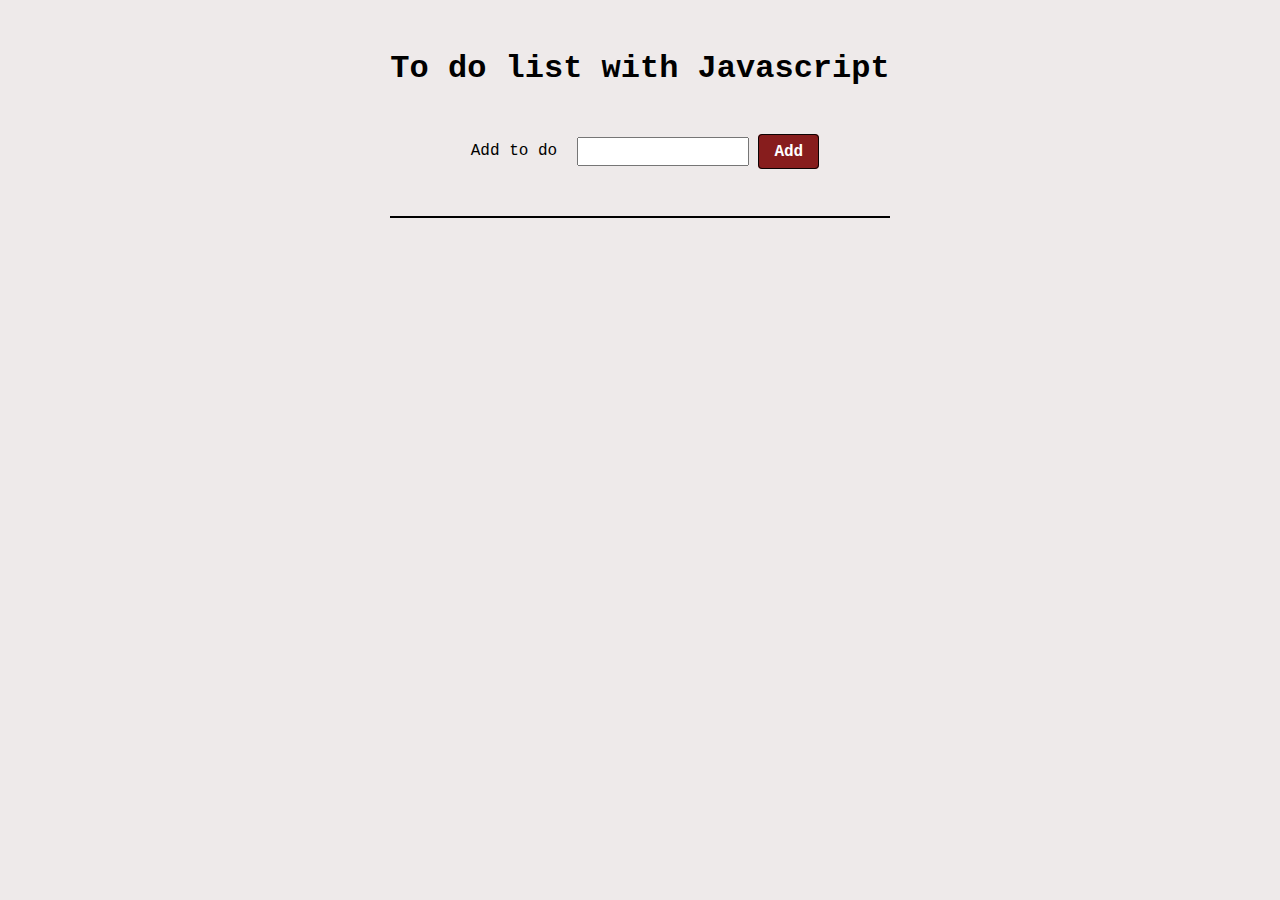
<file: basic_todolist/index.html>
<!DOCTYPE html>
<html lang="en">
<head>
    <meta charset="UTF-8">
    <meta http-equiv="X-UA-Compatible" content="IE=edge">
    <meta name="viewport" content="width=device-width, initial-scale=1.0">
    <link rel="stylesheet" type="text/css" href="style.css">
    <title>To do list with JS</title>
</head>
<body>
    
    
    <div class="form">
        <form action="">
            <h1>To do list with Javascript</h1>
            <label for="">Add to do</label>
            <input id="userinput" type="text" name="" id="">
            <a class="add-btn" href="#">Add</a>
        </form>
    </div>

    <div id="todolist" class="todolist">
        <ul>
            
        </ul>
    </div>

    <script src="app.js"></script>
</body>
</html>
</file>
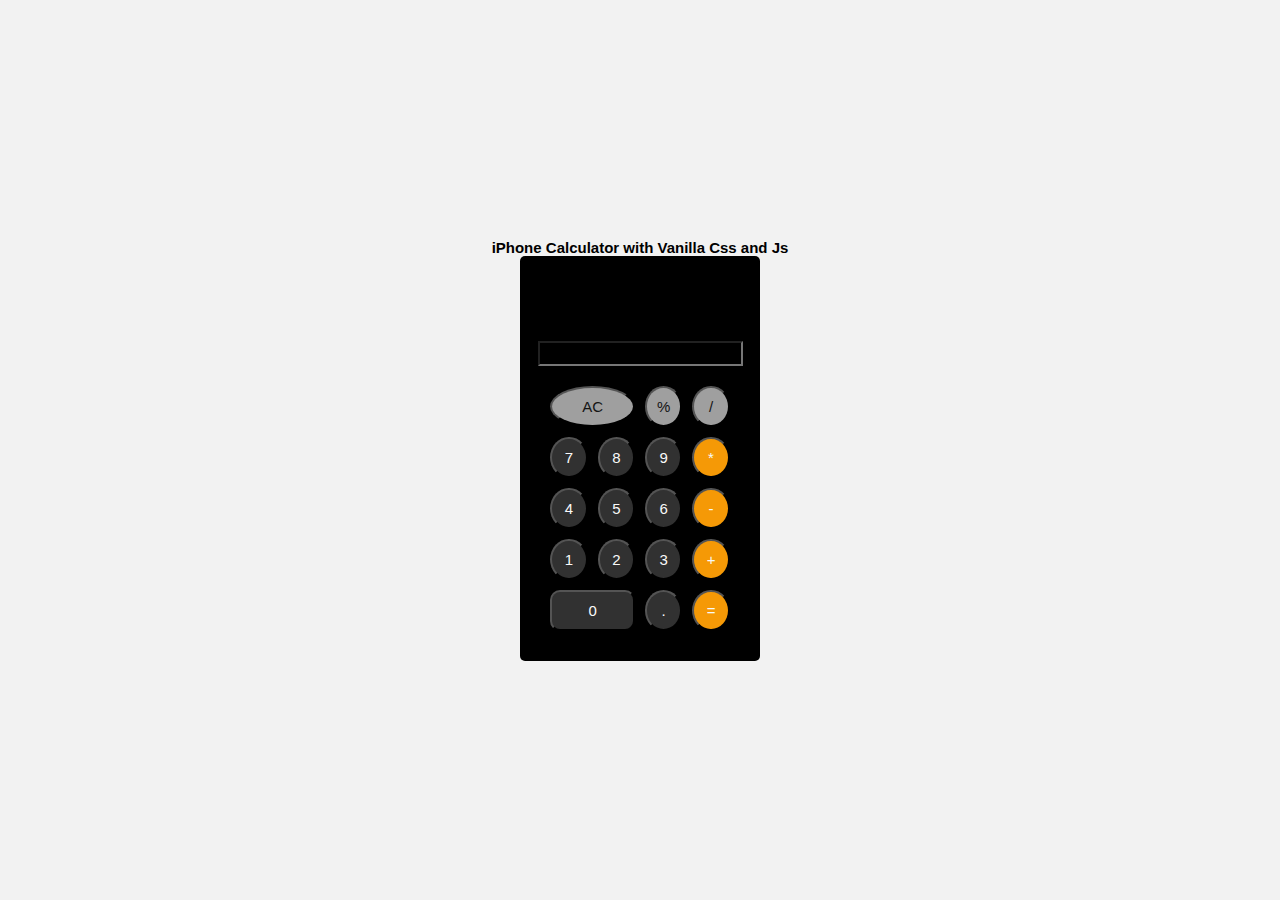
<file: calculator/index.html>
<!DOCTYPE html>
<html lang="en">
<head>
    <meta charset="UTF-8">
    <meta http-equiv="X-UA-Compatible" content="IE=edge">
    <meta name="viewport" content="width=device-width, initial-scale=1.0">
    <link rel="stylesheet" href="style.css">
    <title>Document</title>
</head>
<body>
    
<div class="container">
    <h2>iPhone Calculator with Vanilla Css and Js</h2>
    <div class="calculator">
        
        <div class="screen">
            <input class="result" type="text" readonly>
        </div>

        <div class="buttons">
            
            <button class="ac button-light" value="">AC</button>
            
            <button value="%"class="percentage button-light">%</button>
            <button value="/" class="divide button-light">/</button>
            
            
            <!-- second row-->
            <button value="7" class="number button-dark">7</button>
            <button value="8" class="number button-dark">8</button>
            <button value="9" class="number button-dark">9</button>
            <button value="*" class="multiply button-orange">*</button>
            
            <!-- third row-->
            <button value="4" class="number button-dark">4</button>
            <button value="5" class="number button-dark">5</button>
            <button value="6" class="number button-dark">6</button>
            <button value="-" class="substract button-orange">-</button>
            
            
            <!-- fourth row-->
            <button value="1"  class="number button-dark">1</button>
            <button value="2" class="number button-dark">2</button>
            <button value="3" class="number button-dark">3</button>
            <button value="+" class="plus button-orange">+</button>
            
            <!-- fifth row-->
            
            <button value="0" class="number zero-button button-dark">0</button>
            <button value="." class=". button-dark">.</button>
            <button value="=" class="equals button-orange">=</button>
        </div>
        



    
    </div>
</div>




    <script src="app.js"></script>
</body>
</html>
</file>
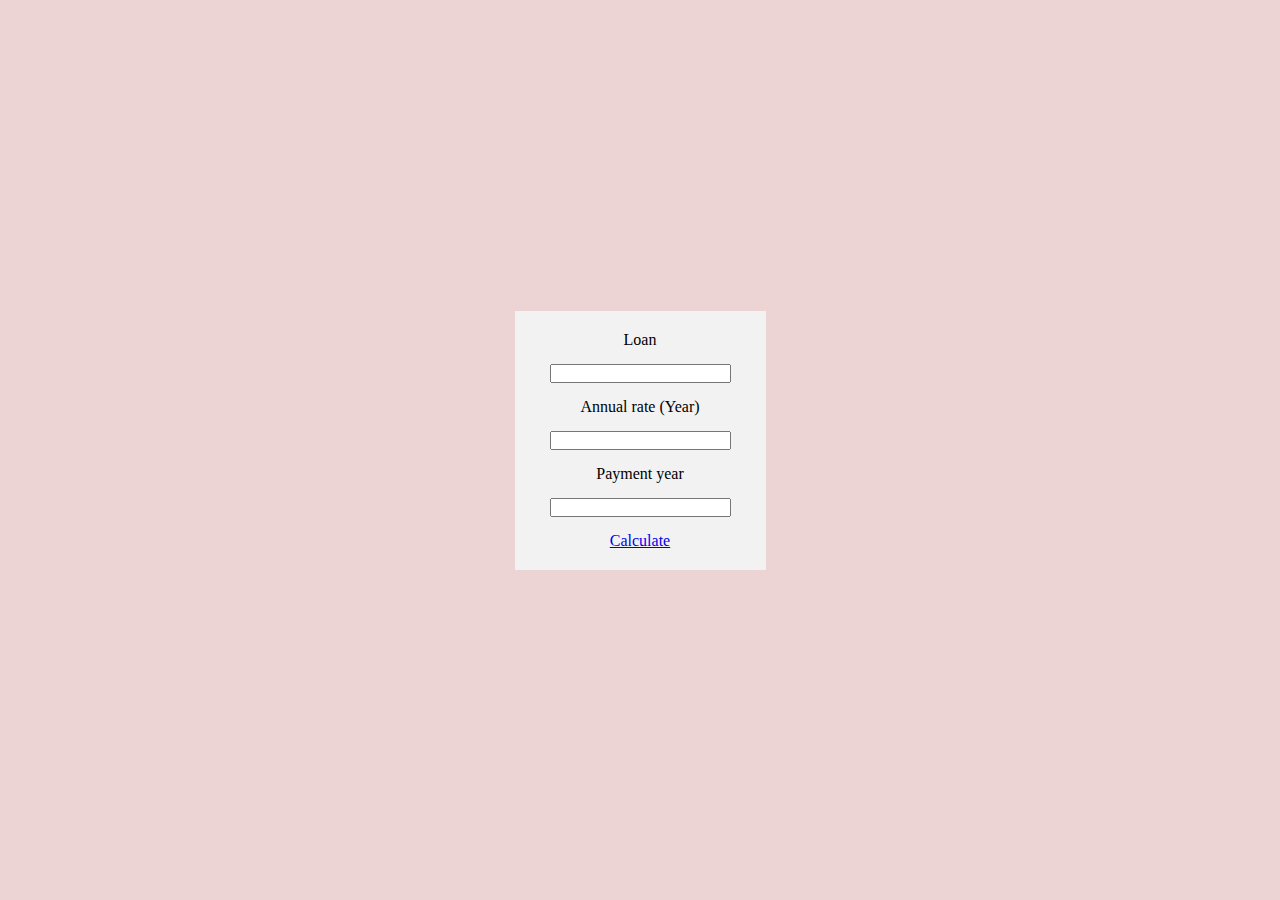
<file: loan_calculator/index.html>
<!DOCTYPE html>
<html lang="en">
<head>
    <meta charset="UTF-8">
    <meta http-equiv="X-UA-Compatible" content="IE=edge">
    <meta name="viewport" content="width=device-width, initial-scale=1.0">
    <!-- CSS only -->
    <link href="https://cdn.jsdelivr.net/npm/bootstrap@5.2.2/dist/css/bootstrap.min.css" rel="stylesheet" integrity="sha384-Zenh87qX5JnK2Jl0vWa8Ck2rdkQ2Bzep5IDxbcnCeuOxjzrPF/et3URy9Bv1WTRi" crossorigin="anonymous">
    <link rel="stylesheet" type="text/css" href="style.css">
    <title>Document</title>
</head>
<body>

    <div class="area">
        <form >
            <label for="loan">Loan</label>
            <input type="text" name="loan" id="loan">
            <label for="annualrate">Annual rate (Year)</label>
            <input type="text" name="annualrate" id="annualrate">
            <label for="paymentyear">Payment year</label>
            <input type="text" name="paymentyear" id="paymentyear">
            <a href="#" id="calculate" class="btn btn-danger">Calculate</a>
        </form>
        <div class="content">
            
        </div>
    </div>



    <!-- JavaScript Bundle with Popper -->
    <script src="app.js"></script>
<script src="https://cdn.jsdelivr.net/npm/bootstrap@5.2.2/dist/js/bootstrap.bundle.min.js" integrity="sha384-OERcA2EqjJCMA+/3y+gxIOqMEjwtxJY7qPCqsdltbNJuaOe923+mo//f6V8Qbsw3" crossorigin="anonymous"></script>
</body>
</html>
</file>
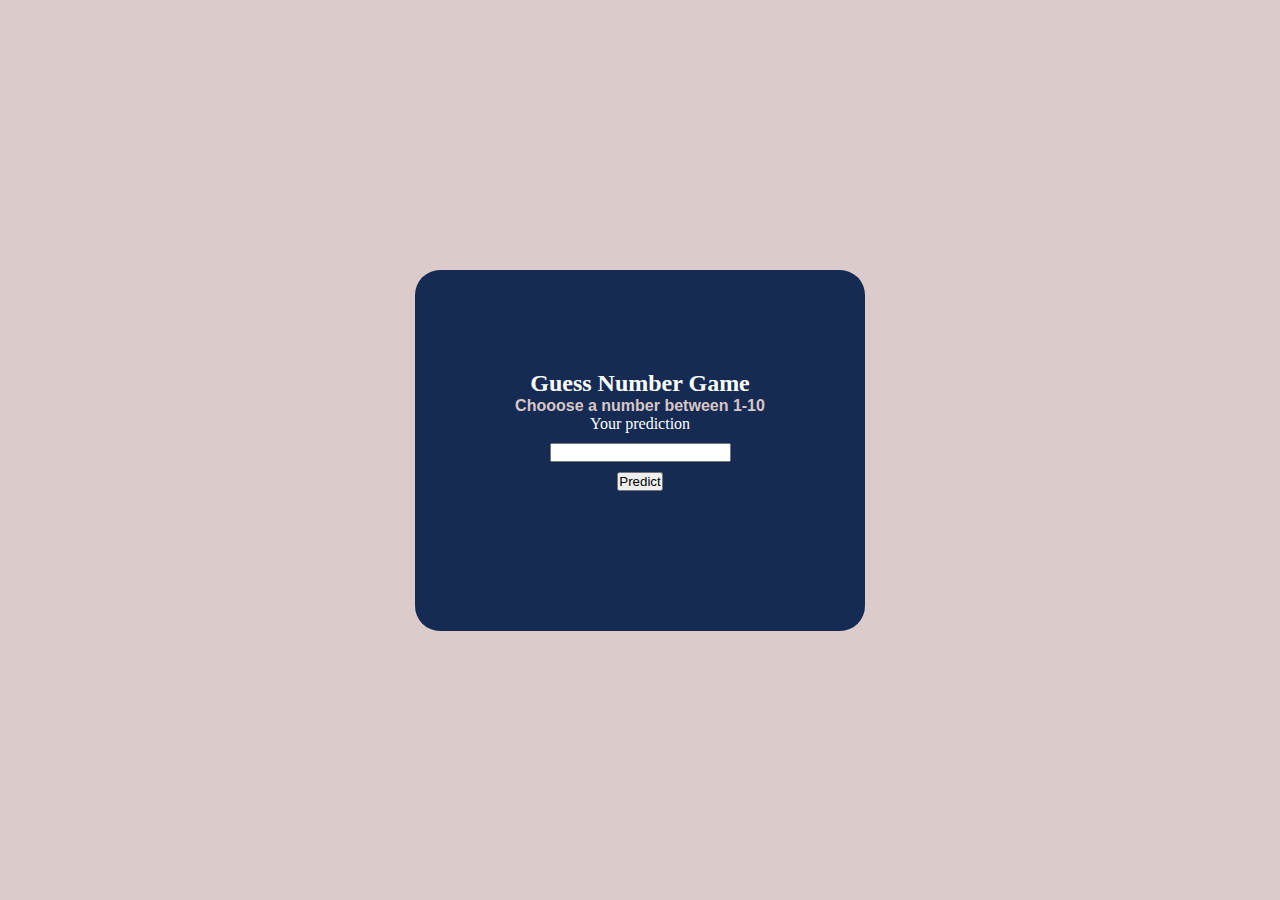
<file: number_guess/index.html>
<!DOCTYPE html>
<html lang="en">
<head>
    <meta charset="UTF-8">
    <meta http-equiv="X-UA-Compatible" content="IE=edge">
    <meta name="viewport" content="width=device-width, initial-scale=1.0">
    <link rel="stylesheet" href="style.css">
    <link rel="stylesheet" href="https://cdn.jsdelivr.net/npm/bootstrap@5.2.2/dist/css/bootstrap.min.css" integrity="sha384-Zenh87qX5JnK2Jl0vWa8Ck2rdkQ2Bzep5IDxbcnCeuOxjzrPF/et3URy9Bv1WTRi" crossorigin="anonymous">
    <title>Number Guesser</title>
</head>
<body>
    
<div class="w">
    
    <div class="area">
        <h2>Guess Number Game</h2>
        <p style="font-weight: bold; color:rgb(216, 198, 198); font-family:'Trebuchet MS', 'Lucida Sans Unicode', 'Lucida Grande', 'Lucida Sans', Arial, sans-serif; ">Chooose a number between 1-10</p>
        <label for="guess">Your prediction</label>
        <input type="text" id="userguess">
        <button id="predict" class="submit btn btn-danger" >Predict</button>
        

        <div class="result">

        </div>
    </div>
</div>


    <script src="app.js"></script>
</body>
</html>
</file>
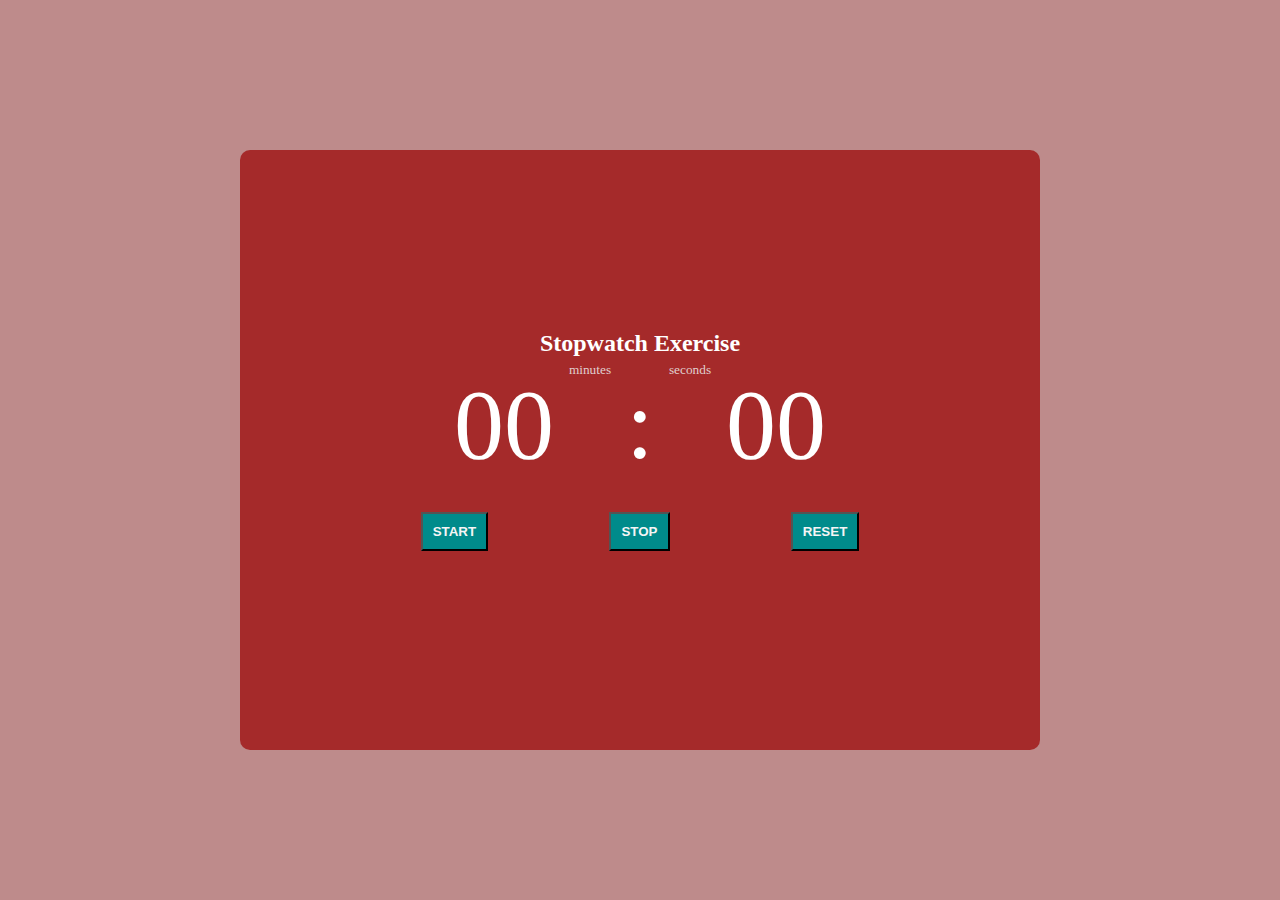
<file: timer stopwatch/index.html>
<!DOCTYPE html>
<html lang="en">
<head>
    <meta charset="UTF-8">
    <meta http-equiv="X-UA-Compatible" content="IE=edge">
    <meta name="viewport" content="width=device-width, initial-scale=1.0">
    <title>Document</title>
    <link rel="stylesheet" href="style.css">
</head>
<body style="background-color: #be8b8b;">
    
    <div class="clock">
        
        <h2>Stopwatch Exercise</h2>
        <div class="numbers">
            

            <p id="minute" class="num minute">00</p>
            <small style="padding: 5px; color: rgb(224, 206, 206); ">minutes</small>
            <p>:</p>
            <small style="padding: 5px; color: rgb(224, 206, 206);">seconds</small>
            <p id="seconds" class="num seconds">00</p>
            
        </div>

        <div class="buttons">
            <input id="start" type="submit" value="START">
            <input id="stop" type="submit" value="STOP">
            <input id="reset" type="submit" value="RESET">
        </div>
        
    </div>
    <script src="app.js"></script>
</body>
</html>
</file>
<file: basic_todolist/style.css>
* {
    margin: 0;
    padding: 0;
    box-sizing: border-box;
    font-family: "Lucida Console", "Courier New", monospace;
}

body {
    width: 100%;
    height: 100%;
    
    display: flex;
    flex-direction: column;
    justify-content: center;
    align-items: center;
    background-color: #eeeaea;
    
}

.form {
    margin-top: auto;
    text-align: center;
    position: relative;
    
    
}

.form label {
    margin-top: 10px;
}

ul {
    list-style-type: none;
}

.todolist {
    margin-top: 50px;
    width: 500px;
    height: auto;
    border: 1px solid black;
}

ul li {
    padding: 10px;
    display: flex;
    flex-direction: row;
    justify-content: space-between;
    border-bottom: 1px solid #eeeaea;
    
}

ul li:nth-child(odd) {
    background-color: rgb(193, 72, 106);
    color: #eeeaea;
    text-transform: capitalize;
}

ul li:nth-child(even) {
    background-color: rgb(202, 190, 194);
    color: #0c0303;
    text-transform: capitalize;
}

ul li a {
    text-decoration: none;
}
.del {
    padding: 5px;
    color: white;
    font-weight: bold;
    background: rgb(135, 29, 29);
}

.add-btn {
    padding-top: 7.5px;
    padding-bottom: 7.5px;
    padding-right: 15px;
    padding-left: 15px;
    background: rgb(135, 29, 29);
    color: white;
    font-weight: bold;
    border: 1px solid #0c0303;
    border-radius: 4px;
    text-decoration: none;
}

.form form input {
    line-height: 25px;

}

.form form label {
    padding: 10px;
}

.form form h1 {
    padding: 50px;
}
</file>
<file: calculator/style.css>
* {
    margin: 0;
    padding: 0;
    box-sizing: border-box;
    font-family: 'Helvetica', 'Arial', sans-serif;
    font-size: 15px;
    
}

.container {
    justify-content: center;
    display: flex;
    align-items: center;
    flex-direction: column;
    width: 100%;
    height: 100%;
    position: absolute;
    background-color: #f2f2f2;
}

.screen {
    padding-bottom: 5px;
    display: flex;
    justify-content:space-between;
    align-items: flex-end;
    height: 100px;
    
}

.screen .result {
    font-size: 18px;
}
.result {
    background-color: #000;
}
.calculator {
    border-radius: 5px;
    display: flex;
    align-items: center;
    justify-content: center;
    flex-direction: column;
    background-color: #000;
    color: rgb(248,248,248);
    font-weight: bold;
    padding: 15px;
}

.button-dark {
    padding: 10px;
    border-radius: 50%;
    background-color: #313131;
    color: #f9f9f9;

}

.button-light {
    padding: 10px;
    border-radius: 50%;
    background-color: rgb(159,159,159);
    color: rgb(21,21,21);
    
}

.button-orange {
    padding: 10px;
    border-radius: 50%;
    background-color: #F59906;
    color: #F6FAFA;
    
}

.buttons {
    display: grid;
    grid-template-rows: repeat(5,1fr);
    grid-template-columns: repeat(4,1fr);
    gap: 10px;
    padding: 15px;
    text-align: center;
    
}
.ac {

    grid-column-start: 1;
    grid-column-end: 3;
}
button {
    cursor: pointer;
}


.zero-button {
    grid-column-start: 1;
    grid-column-end: 3;
    border-radius: 10px;
}

.number:hover {
    background-color: #f2f2f2;
    color: #000;

}

.button-orange:hover {
    background-color: #f2f2f2;
    color: #F59906;
}
</file>
<file: loan_calculator/style.css>
* {
    box-sizing: border-box;
    margin: 0;
    padding: 0;
}

body {
    width: 100%;
    height: 100%;
    position: absolute;
    flex-direction: column;
    display: flex;
    justify-content: center;
    align-items: center;
    background-color:#ecd4d4;

    
}

.area {
    text-align: center;
    
}

.content {
    padding: 10px;
}
.area form {
    background-color:#f2f2f2;
    display: flex;
    justify-content: center;
    align-items: center;
    flex-direction: column;
    padding: 20px;
    
    
}

form input {
    margin: 15px;
}

#calculate {

}
</file>
<file: number_guess/style.css>
*  {
    padding: 0;
    margin: 0;
    box-sizing: border-box;
}

.w {
    width: 100%;
    
    height: 100%;
    display: flex;
    justify-content: center;
    align-items: center;
    position: absolute; 
    background-color: rgb(219, 203, 203);
}

.area {
    padding: 100px;
    display: flex;
    justify-content: center;
    align-items: center;
    flex-direction: column;
    color: white;
    background-color:rgb(21, 43, 83);
    border-radius: 25px;
    
}

.area input {
    margin-top: 10px;
    margin-bottom: 10px;
}

.result {
    padding: 10px;
    margin: 10px
}

.resulttext {
    color: crimson;
    font-weight: bold;
}

.resulttext-true {
    color: rgb(0, 151, 8);
    font-weight: bold;
    font-family: 'Courier New', Courier, monospace;
}
</file>
<file: timer stopwatch/style.css>
* {
    margin: 0;
    padding: 0;
    box-sizing: border-box;
}

body {
    display: flex;
    justify-content: center;
    align-items: center;
    min-height: 100vh;
}

.clock {
    display: flex;
    justify-content: center;
    align-items: center;
    flex-direction: column;
    width: 800px;
    height: 600px;
    background-color: brown;
    border-radius: 10px;
}

.numbers {
    display: flex;
}

h2 {
    color: white;
}

.clock p {
    color: white;
    font-size: 100px;
    padding: 10px;
    
}

.buttons {
    width: 600px;
    padding: 20px;
    display: flex;
    justify-content: space-around;
}
input {
    padding: 10px;
    background-color: darkcyan;
    color: whitesmoke;
    font-weight: 900;
}

input:hover {
    padding: 10px;
    background-color: rgb(179, 216, 216);
    color: crimson;
    font-weight: 900;
    cursor: pointer;
}
</file>
